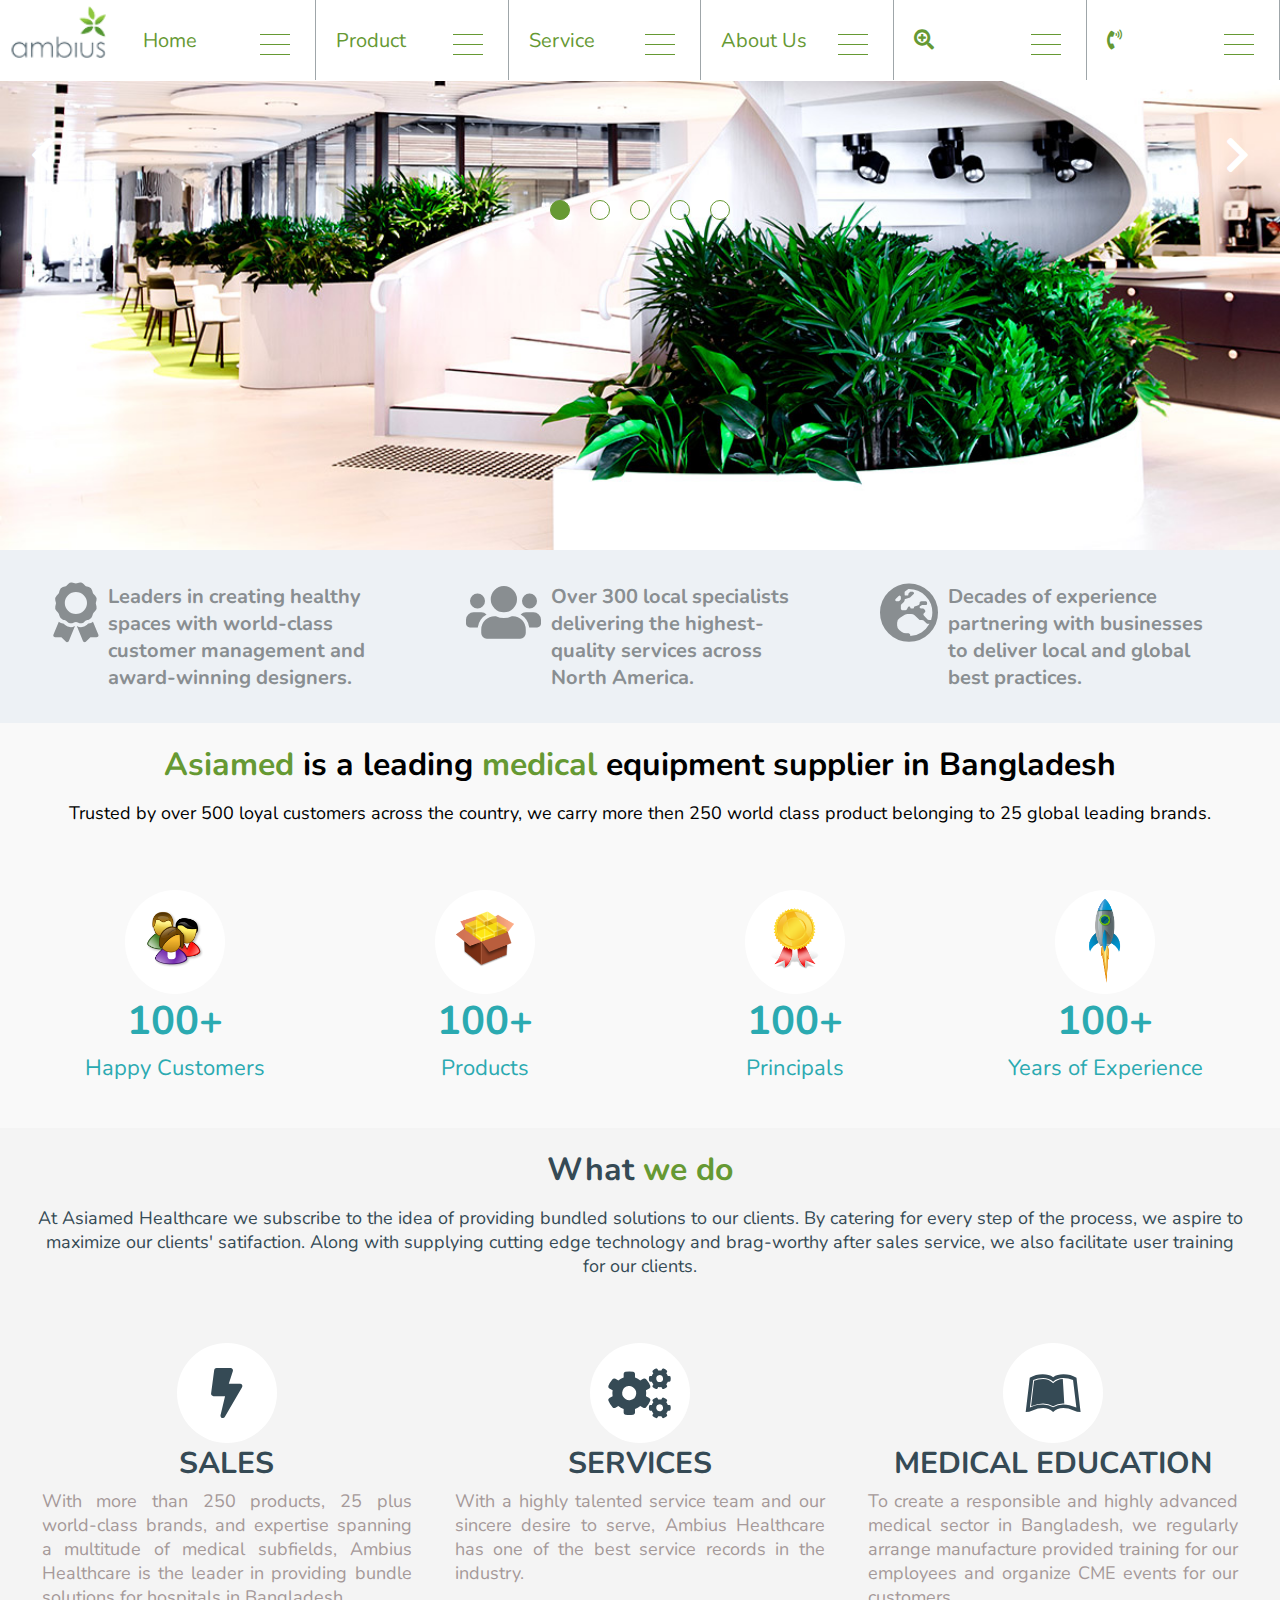
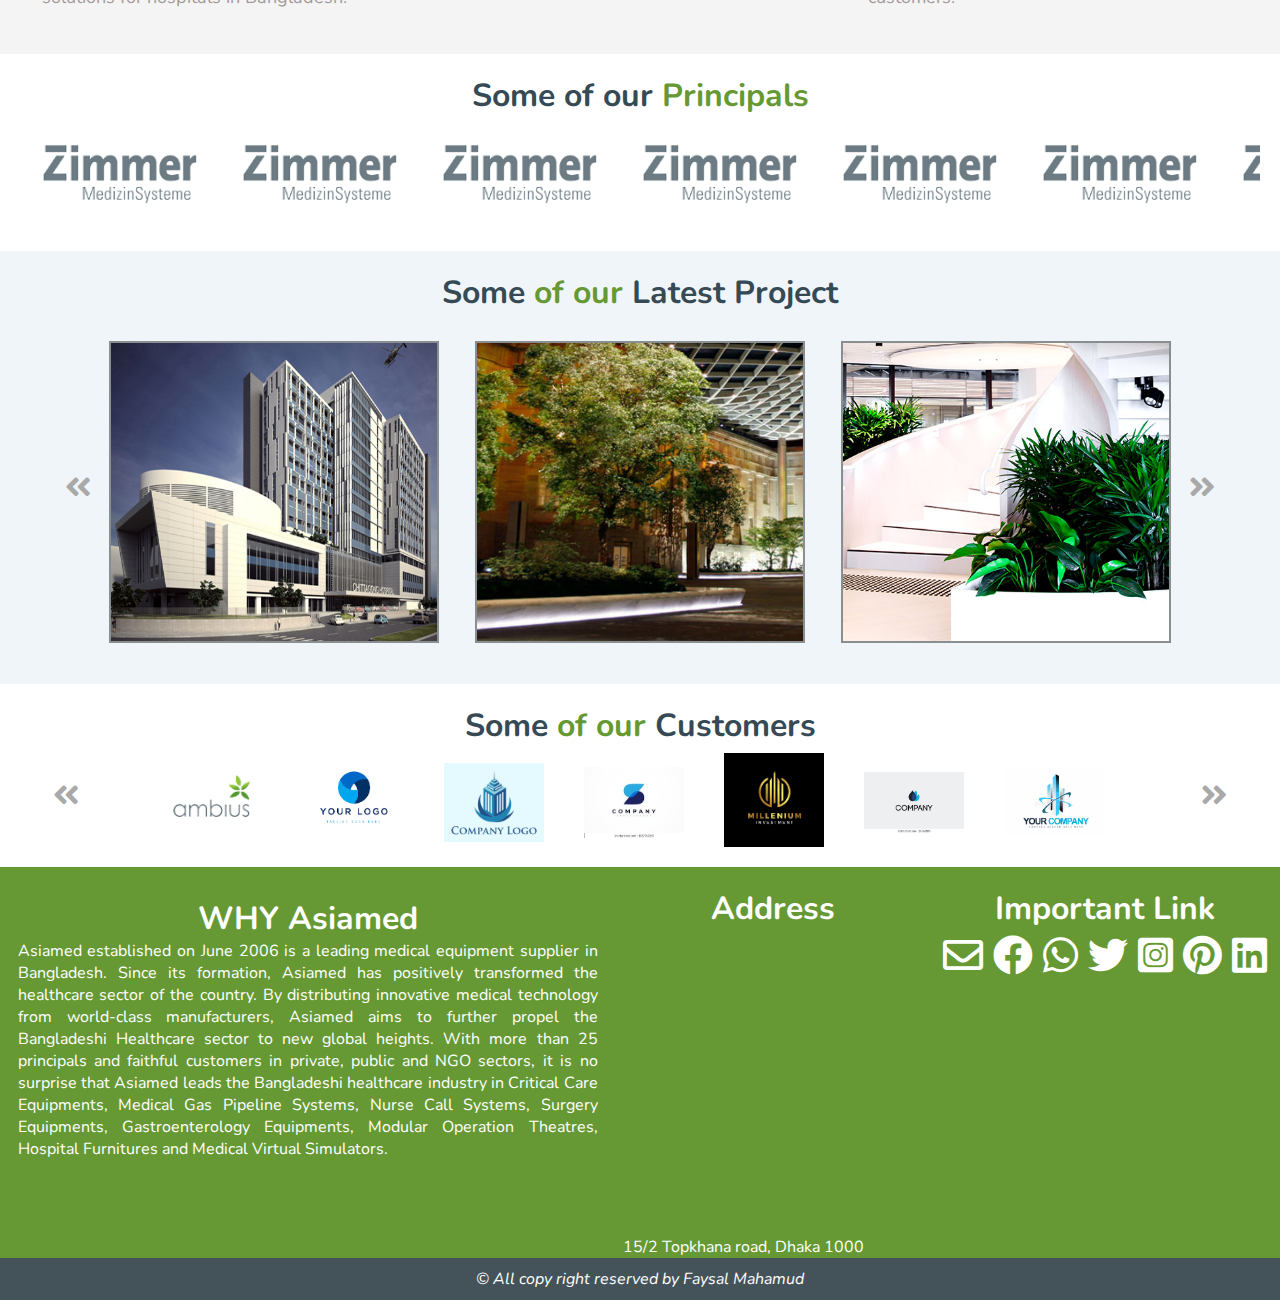
<file: index.html>
<!DOCTYPE html>
<html lang="en">
<head>
    <meta charset="UTF-8">
    <meta http-equiv="X-UA-Compatible" content="IE=edge">
    <meta name="viewport" content="width=device-width, initial-scale=1.0">
    <link rel="stylesheet" href="style/style.css">
    <link rel="preconnect" href="https://fonts.googleapis.com">
    <link rel="preconnect" href="https://fonts.gstatic.com" crossorigin>
    <link href="https://fonts.googleapis.com/css2?family=Nunito:ital,wght@0,200;0,300;0,400;0,500;0,600;0,700;0,800;0,900;1,200;1,300;1,400;1,500;1,600;1,700;1,800;1,900&display=swap" rel="stylesheet">   
    <link rel="stylesheet" href="https://cdnjs.cloudflare.com/ajax/libs/font-awesome/4.7.0/css/font-awesome.min.css">
    <link rel="stylesheet" href="style/fontawesome-free-5.15.4-web/fontawesome-free-5.15.4-web/css/all.css">
    <title>AsiaMed</title>
</head>
<body>
    <div class="head">
        <div class="headContent">
            <img src="image/Logo/ambiusLogo.png" alt="">
            <!-- <i>Asia<span>Med</span></i> -->
            <div class="navbar" id="navbar">
                <div class="menu" id="homeBtn">
                    <button class="menuBtn"> <span>Home</span>
                        <div class="menuBar">
                            <div class="l1"></div>
                            <div class="l2"></div>
                            <div class="l3"></div>
                        </div>
                    </button>
                </div>
                <div class="p menu">
                    <button class="p menuBtn"><span>Product</span>
                        <div class="p menuBar">
                            <div class="p l1"></div>
                            <div class="p l2"></div>
                            <div class="p l3"></div>
                        </div>
                    </button>
                    <div class="px submenu" id="productSubMenu">
                    
                    </div>
                </div>
                <div class="menu">
                    <button class="menuBtn"><span>Service</span>
                        <div class="menuBar">
                            <div class="l1"></div>
                            <div class="l2"></div>
                            <div class="l3"></div>
                        </div>
                    </button>
                </div>
                <div class="menu">
                    <button class="menuBtn"><span>About Us</span>
                        <div class="menuBar">
                            <div class="l1"></div>
                            <div class="l2"></div>
                            <div class="l3"></div>
                        </div>
                    </button>
                </div>
                <div class="menu">
                    <button class="menuBtn"><span><i class="fas fa-search-plus"></i></span>
                        <div class="menuBar">
                            <div class="l1"></div>
                            <div class="l2"></div>
                            <div class="l3"></div>
                        </div>
                    </button>
                    <div class="submenu searchbar">
                        <div class="submenuSearch">
                            <input type="text" id="searchInput">
                            <button class="searchBtn" id="searchBtn"><i class="fas fa-search-plus"></i></button>
                        </div>
                    </div>
                </div>
                <div class="menu">
                    <button class="menuBtn"><span><i class="fas fa-phone-volume"></i></span>
                        <div class="menuBar">
                            <div class="l1"></div>
                            <div class="l2"></div>
                            <div class="l3"></div>
                        </div>
                    </button>
                    <div class="submenu contactbar">
                        <div class="submenuContact">
                            <button class="searchBtn" id="mailBtn"><i class="far fa-envelope"></i> Send a mail</button>
                            <h3 class="phoneNumber"><i class="fas fa-phone-alt"></i>  +9988665566</h3>
                        </div>
                    </div>
                </div>
            </div>
            <div class="navBtn" id="navBtn">
                <i class="fas fa-times cross" id="cross"></i>
                <i id="add" class="fa fa-bars" aria-hidden="true"></i>
            </div>
        </div>
        <div class="carousel" id="carousel">
            <div class="carouselImg">
                <img id="carouselImgfirst" src="image/carusole/main_indoorplantsbannerdesktopv001.jpg" alt="">
                <img src="image/carusole/main_vk-1-desktop-min.jpg" alt="">
                <img src="image/carusole/main_banner-smithsonian-desktop.jpg" alt="">
                <img src="image/carusole/main_officeplantservicebannerdesktopv003.jpg" alt="">
                <img src="image/carusole/main_venturamagellan002desktopv001.jpg" alt="">
            </div>
            <div class="changeImage" id="changeImage">
                <i class="fas fa-chevron-left" id="moveLeft"></i>
                <i class="fas fa-chevron-right" id="moveRight"></i>
            </div>
            <div class="carouselRadio" id="carouselRadio">
                <input type="radio" name="carouselBtn" id="carouselBtn1">
                <input type="radio" name="carouselBtn" id="carouselBtn2">
                <input type="radio" name="carouselBtn" id="carouselBtn3">
                <input type="radio" name="carouselBtn" id="carouselBtn4">
                <input type="radio" name="carouselBtn" id="carouselBtn5">
            </div>
            <div class="notation">
                <div class="notationItem">
                    <i class="fas fa-award"></i>
                    <h4>Leaders in creating healthy spaces with world-class customer management and award-winning designers.</h4>
                </div>
                <div class="notationItem">
                    <i class="fas fa-users"></i>
                    <h4>Over 300 local specialists delivering the highest-quality services across North America.</h4>
                </div>
                <div class="notationItem">
                    <i class="fas fa-globe-europe"></i>
                    <h4>Decades of experience partnering with businesses to deliver local and global best practices.</h4>
                </div>
            </div>
        </div>
    </div>
    <div class="content">
        <div class="emailFull" id="emailFull">
            <h1>YOUR <span>MESSAGE</span></h1>
            <div class="messageDiv">
                <label for="name">YOUR NAME (REQUIRED)</label>
                <input type="text" name="name">
                <label for="emailAddress"> YOUR EMAIL (REQUIRED)</label>
                <input type="text" name='emailAddress'>
                <label for="contact">YOUR CONTACT NUMBER</label>
                <input type="text" name="contact">
                <label for="subject">SUBJECT</label>
                <input type="text" name="subject">
                <label for="message" class="message">YOUR MESSAGE</label>
                <input type="text" name="message" class="messageInput">
                <div class="messageButton">
                    <button class="messageSend">send</button>
                    <button class="messageSend" id="closeMessage" >Close</button>
                </div>
            </div>
        </div>
        <div class="home active" id="home">
            <div class="namedes">
                <h1><span>Asiamed</span> is a leading <span>medical</span> equipment supplier in Bangladesh</h1>
                <p>Trusted by over 500 loyal customers across the country, we carry more then 250 world class product belonging to 25 global leading brands.</p>
                <div class="nameCard">
                    <div class="card">
                        <div class="image"> <img src="image/homeCard/clients.png" alt=""></div>
                        <h1 id="coustomerCount">100+</h1>
                        <p>Happy Customers</p>
                    </div>
                    <div class="card">
                        <div class="image"><img src="image/homeCard/products.png" alt=""></div>
                        <h1 id='productCount'>100+</h1>
                        <p>Products</p>
                    </div>
                    <div class="card">
                        <div class="image"><img src="image/homeCard/brands.png" alt=""></div>
                        <h1 id="principalsCount">100+</h1>
                        <p>Principals</p>
                    </div>
                    <div class="card">
                        <div class="image"><img src="image/homeCard/starts2.png" alt=""></div>
                        <h1 id="experienceCount">100+</h1>
                        <p>Years of Experience</p>
                    </div>
                </div>
            </div>
            <div class="weDo">
                <h1>What <span>we do</span></h1>
                <p>At Asiamed Healthcare we  subscribe to the idea of providing bundled solutions to our clients. By catering for every step of the process, we aspire to maximize our clients' satifaction. Along with supplying cutting edge technology and brag-worthy after sales service, we also facilitate user training for our clients.</p>
                <div class="weDoCard">
                    <div class="card">
                        <div class="image"><i class="fas fa-bolt"></i></div>
                        <h1>SALES</h1>
                        <p>With more than 250 products, 25 plus world-class brands, and expertise spanning a multitude of medical subfields, Ambius Healthcare is the leader in providing bundle solutions for hospitals in Bangladesh.</p>
                    </div>
                    <div class="card">
                        <div class="image"><i class="fas fa-cogs"></i></div>
                        <h1>SERVICES</h1>
                        <p>With a highly talented service team and our sincere desire to serve, Ambius Healthcare has one of the best service records in the industry.</p>
                    </div>
                    <div class="card">
                        <div class="image"><i class='fab fa-leanpub'></i></div>
                        <h1>MEDICAL EDUCATION</h1>
                        <p>To create a responsible and highly advanced medical sector in Bangladesh, we regularly arrange manufacture provided training for our employees and organize CME events for our customers.</p>
                    </div>
                </div>
            </div>
            <div class="principals">
                <h1>Some of our <span>Principals</span></h1>
                <div class="principalslogo">
                    <img class="firstPrincipal" src="image/homeCard/Zimmer.png" alt="">
                    <img src="image/homeCard/Zimmer.png" alt="">
                    <img src="image/homeCard/Zimmer.png" alt="">
                    <img src="image/homeCard/Zimmer.png" alt="">
                    <img src="image/homeCard/Zimmer.png" alt="">
                    <img src="image/homeCard/Zimmer.png" alt="">
                    <img src="image/homeCard/Zimmer.png" alt="">
                    <img src="image/homeCard/Zimmer.png" alt="">
                    <img src="image/homeCard/Zimmer.png" alt="">
                    <img src="image/homeCard/Zimmer.png" alt="">
                    <img src="image/homeCard/Zimmer.png" alt="">
                    <img src="image/homeCard/Zimmer.png" alt="">
                    <img src="image/homeCard/Zimmer.png" alt="">
                    <img src="image/homeCard/Zimmer.png" alt="">
                    <img src="image/homeCard/Zimmer.png" alt="">
                    <img src="image/homeCard/Zimmer.png" alt="">
                    <img src="image/homeCard/Zimmer.png" alt="">
                </div>
            </div>
            <div class="projects">
                <h1>Some <span>of our</span> Latest Project</h1>
                <div class="projectsDiv" id="projectsDiv">
                    <div class="projectMove" id="moveRightp" >
                        <i class="fas fa-angle-double-left"></i>
                    </div>
                    <div class="projectSlider" id="projectSlider">
                        <div class="box" id="first-box">
                            <div class="slide-img">
                                <img src="image/homeCard/STSctg.jpg" alt="">
                                <div class="overlay">
                                    <h1 class="project-Name">New 1</h1>
                                </div>
                            </div>
                        </div>
                        <div class="box">
                            <div class="slide-img">
                                <img src="image/carusole/main_banner-smithsonian-desktop.jpg" alt="">
                                <div class="overlay">
                                    <h1 class="project-Name">New 1</h1>
                                </div>
                            </div>
                        </div>
                        <div class="box">
                            <div class="slide-img">
                                <img src="image/carusole/main_indoorplantsbannerdesktopv001.jpg" alt="">
                                <div class="overlay">
                                    <h1 class="project-Name">New 1</h1>
                                </div>
                            </div>
                        </div>
                        <div class="box">
                            <div class="slide-img">
                                <img src="image/carusole/main_officeplantservicebannerdesktopv003.jpg" alt="">
                                <div class="overlay">
                                    <h1 class="project-Name">New 1</h1>
                                </div>
                            </div>
                        </div>
                        <div class="box">
                            <div class="slide-img">
                                <img src="image/carusole/main_venturamagellan002desktopv001.jpg" alt="">
                                <div class="overlay">
                                    <h1 class="project-Name">New Last</h1>
                                </div>
                            </div>
                        </div>
                    </div>
                    <div class="projectMove" id="moveLeftp">
                        <i class="fas fa-angle-double-right"></i>
                    </div>
                </div>
            </div>
            <div class="customer">
                <h1>Some <span>of our</span> Customers</h1>
                <div class="customerDiv" id="customerDiv">
                    <div class="projectMove" id="customerMoveLeft" >
                        <i class="fas fa-angle-double-left"></i>
                    </div>
                    <div class="customerSlider" id="customerSlider">
                        <div class="customerfull" id="customerFull">
                            <a id = 'firstCustomer' class="customerA" href="#"><img src="image/Logo/ambiusLogo.png" alt=""></a>
                            <a href="#" class="customerA"><img src="image/Logo/1.png" alt=""></a>
                            <a href="#"class="customerA"><img src="image/Logo/2.png" alt=""></a>
                            <a href="#"class="customerA"><img src="image/Logo/3.jpg" alt=""></a>
                            <a href="#"class="customerA"><img src="image/Logo/4.png" alt=""></a>
                            <a href="#"class="customerA"><img src="image/Logo/5.jpg" alt=""></a>
                            <a href="#"class="customerA"><img src="image/Logo/6.png" alt=""></a>
                            <a href="#"class="customerA"><img src="image/Logo/7.jpg" alt=""></a>
                            <a href="#"class="customerA"><img src="image/Logo/8.jpg" alt=""></a>
                            <a href="#"class="customerA"><img src="image/Logo/9.png" alt=""></a>
                            <a href="#"class="customerA"><img src="image/Logo/10.png" alt=""></a>
                            <a href="#"class="customerA"><img src="image/Logo/11.png" alt=""></a>
                            <a href="#"class="customerA"><img src="image/Logo/12.jpg" alt=""></a>
                            <a href="#"class="customerA"><img src="image/Logo/13.png" alt=""></a>
                            <a href="#"class="customerA"><img src="image/Logo/14.jpg" alt=""></a>
                            <a href="#"class="customerA"><img src="image/Logo/15.png" alt=""></a>
                            <a href="#"class="customerA"><img src="image/Logo/16.jpg" alt=""></a>
                            <a href="#"class="customerA"><img src="image/Logo/17.png" alt=""></a>
                            <a href="#"class="customerA"><img src="image/Logo/18.jpg" alt=""></a>
                            <a href="#"class="customerA"><img src="image/Logo/19.png" alt=""></a>
                            <a href="#"class="customerA"><img src="image/Logo/20.png" alt=""></a>
                            <a href="#"class="customerA"><img src="image/Logo/21.jpg" alt=""></a>
                            <a href="#"class="customerA"><img src="image/Logo/22.jpg" alt=""></a>
                            <a href="#"class="customerA"><img src="image/Logo/23.jpg" alt=""></a>
                            <a href="#"class="customerA"><img src="image/Logo/24.png" alt=""></a>
                        </div>
                        
                    </div>
                    <div class="projectMove" id="customerMoveRight">
                        <i class="fas fa-angle-double-right"></i>
                    </div>
                </div>
            </div>
        </div>
        <div class="product" id="product">
            <div class="productContent">
                <div class="productSideBar productSideBarHide" id="productSideBar" >
                    <div class="productMenu productMenuOpen" id="productMenu">
                        <i class="fa fa-bars productSidebarOpen" id="productSidebarOpen" aria-hidden="true"></i>
                        <i class="fas fa-times productSidebarClose"id="productSidebarClose"></i>
                    </div>
                    <ul id="catagoriList">
                        
                    </ul>
                </div>
                <div class="productShow">
                    <div class="searchProduct deActive" id="searchDiv">

                    </div>
                    <div class="categoryWiseProduct" id="categoryWiseProduct">
                        
                    </div>
                    <div class="bestOfUs" id="bestOfUs">
                        <h1>Best <span>Of</span> Us</h1>
                    </div>
                </div>
            </div>
        </div>
        <div class="service" id="service">
            <h1 class="serviceMainHeading">OUR PRODUCTS</h1>
            <p>Asiamed Healthcare is one of the market leader to supply medical equipment in Bangladeshi Government and Private Hospitals. We are trusted by our loyal (More than 500) customers across the country. We bring more than 250 world class (State of the Art) products belonging to 25 global leading brands (Principal).</p>
            <h3 class="serviceHeading">Glimpse of our Products:</h3>
            <ol>
                <li>C-Arm System (High-End Flat Pannel Detector)</li>
                <li>CSSD</li>
                <li>ESWL</li>
                <li>Endoscopy System</li>
                <li>Hospital Furniture</li>
                <li>Hospital Furniture</li>
                <li>Laparoscopy System</li>
                <li>Medical Gas Pipeline</li>
                <li>Modular OT</li>
                <li>Nurse Call System</li>
                <li>Onsite Oxygen Generator</li>
                <li>Pneumatic Tube System</li>
                <li>Virtual Medical Simulator</li>
                <li>Pulmonology Solution</li>
            </ol>
            <h1 class="serviceMainHeading">OUR SERVICES</h1>
            <p>Here we want to express our heartfelt gratitude to our clients for the trust they have been placing on us in our present position. Since 2006 over one hundred major European, American and international companies have been our principals. We have proven our Business Relation expertise and experiences in a number of esteemed health care organizations and provided technical consulting on a different number of issues and topics. We believe that the length of our long journeys have proved our effect positive to our clients (in different aspects to the local business zone).</p>
            <ul>
                <li>Media Relations</li>
                <li>Internet Relations</li>
                <li>Crisis Management</li>
                <li>Corporate Social Responsibility</li>
                <li>Public Affairs</li>
                <li>Business Relation Strategy Consulting</li>
                <li>Brand Building</li>
                <li>Business Relation Tools & Support.</li>
            </ul>
            <h1 class="serviceMainHeading">EDUCATION</h1>
            <p>Asiamed has been contributing to the professional and ethical development of the health sector field. It has been participating in different international symposiums/workshops/conferences/fairs/CME’s (Continuing Medical Education) and transferring different views in respect to the needs of our country. Since its establishment in 2006, its activities are governed by the ethical principles of valued clients of our country as well as the conviction to provide extreme supports at any given moment.<br><br>We received appreciation letters from different esteemed Government & Non-government health care organizations for supplying the heath care equipment in due time and handover the same to user-end with their maximum satisfaction. Anifco also earned the Excellence Award honor for outstanding achievement and yearly commitments to them.</p>
            <h3 class="serviceHeading">List of recent nominated and awarded projects in different aspects:</h3>
            <ul>
                <li>Principal Award</li>
                <li>UNICEF Agreement</li>
                <li>ADB Tender Award</li>
                <li>World Bank Tender Award</li>
                <li>Outstanding Performance Award from renowned Private Health Support Organization</li>
            </ul>
        </div>
        <div class="aboutUs" id="aboutus">
            <h1 class="teamMainHeading">OUR TEAM</h1>
            <div class="aboutUsBackground">
                <h2 class="teamSubHeading">THE EXECUTIVE <span>TEAM</span></h2>
                <p class="aboutTeam">Asiamed consists of a highly talented executive team with individuals boasting 25+ years of industry experience.</p>
                <div class="teamCardDiv">
                    <div class="teamCard">
                        <div class="teamImage">
                            <img src="image/homeCard/STSctg.jpg" alt="">
                            <div class="teamImageOverlay">
                                <h3>01804770234</h3>
                                <h3>faysalmahamud@gmail.com</h3>
                            </div>
                        </div>
                        <h1>MD: SYKET</h1>
                        <h4>CHIEF EXECUTIVE OFFICER</h4>
                    </div>
                    <div class="teamCard">
                        <div class="teamImage">
                            <img src="image/homeCard/STSctg.jpg" alt="">
                            <div class="teamImageOverlay">
                                <h3>01804770234</h3>
                                <h3>faysalmahamud@gmail.com</h3>
                            </div>
                        </div>
                        <h1>MD:Made me</h1>
                        <h4>DIRECTOR-ACCOUNTS</h4>
                    </div>
                    <div class="teamCard">
                        <div class="teamImage">
                            <img src="image/homeCard/STSctg.jpg" alt="">
                            <div class="teamImageOverlay">
                                <h3>01804770234</h3>
                                <h3>faysalmahamud@gmail.com</h3>
                            </div>
                        </div>
                        <h1>MD:SAFAYAT</h1>
                        <h4>DIRECTOR-SALES</h4>
                    </div>
                    <div class="teamCard">
                        <div class="teamImage">
                            <img src="image/homeCard/STSctg.jpg" alt="">
                            <div class="teamImageOverlay">
                                <h3>01804770234</h3>
                                <h3>faysalmahamud@gmail.com</h3>
                            </div>
                        </div>
                        <h1>MD:Coyel</h1>
                        <h4>GENERAL MANAGER</h4>
                    </div>
                </div>
            </div>
            <div class="aboutUsAddress">
                <div class="address">
                    <h1>OFFICE ADDRESS</h1>
                    <p>House # 5, Road # 12,Arambug, Dhaka-1000, Bangladesh. Phone: +8802 550818-9 | Email:info@ambius.com</p>
                </div>
                <div class="location">
                    <iframe src="https://www.google.com/maps/embed?pb=!1m18!1m12!1m3!1d3652.472765614904!2d90.40518361425404!3d23.730514895454164!2m3!1f0!2f0!3f0!3m2!1i1024!2i768!4f13.1!3m3!1m2!1s0x3755b8f12ee18353%3A0x7df859160c50520d!2sAsiamed!5e0!3m2!1sen!2sbd!4v1640948859247!5m2!1sen!2sbd" width="600" height="450" style="border:0;" allowfullscreen="" loading="lazy"></iframe>
                </div>
            </div>
        </div>
    </div>
    <footer class="footer">
        <div class="about">
            <h1>WHY Asiamed</h1>
            <p>Asiamed established on June 2006 is a leading medical equipment supplier in Bangladesh. Since its formation, Asiamed has positively transformed the healthcare sector of the country. By distributing innovative medical technology from world-class manufacturers, Asiamed aims to further propel the Bangladeshi Healthcare sector to new global heights. With more than 25 principals and faithful customers in private, public and NGO sectors, it is no surprise that Asiamed leads the Bangladeshi healthcare industry in Critical Care Equipments, Medical Gas Pipeline Systems, Nurse Call Systems, Surgery Equipments, Gastroenterology Equipments, Modular Operation Theatres, Hospital Furnitures and Medical Virtual Simulators.</p>
        </div>
        <div class="address">
            <h1>Address</h1>
            <div class="location">
                <iframe src="https://www.google.com/maps/embed?pb=!1m18!1m12!1m3!1d3652.472765614904!2d90.40518361425404!3d23.730514895454164!2m3!1f0!2f0!3f0!3m2!1i1024!2i768!4f13.1!3m3!1m2!1s0x3755b8f12ee18353%3A0x7df859160c50520d!2sAsiamed!5e0!3m2!1sen!2sbd!4v1640948859247!5m2!1sen!2sbd" width="600" height="450" style="border:0;" allowfullscreen="" loading="lazy"></iframe>
            </div>
            <p>15/2 Topkhana road, Dhaka 1000</p>
        </div>
        <div class="socialLink">
            <h1>Important Link</h1>
            <div class="linkicon">
                <a href=""><i class="far fa-envelope"></i></a>
                <a href=""><i class="fab fa-facebook"></i></a>
                <a href=""><i class="fab fa-whatsapp"></i></a>
                <a href=""><i class="fab fa-twitter"></i></a>
                <a href=""><i class="fab fa-instagram-square"></i></a>
                <a href=""><i class="fab fa-pinterest"></i></a>
                <a href=""><i class="fab fa-linkedin"></i></a>
            </div>
        </div>
        <i class='copyRight'>	&copy; All copy right reserved by Faysal Mahamud</i>
    </footer>
    <script src="js/main.js"></script>
</body>
</html>
</file>
<file: style/style.css>
*{
    margin: 0;
    padding: 0;
    box-sizing: border-box;
    font-family: 'Nunito', sans-serif;
}
/* Head bar start */
.home{
    display: none;
}
.headContent{
    width: 100%;
    height: 80px;
    display: flex;  
    flex-wrap: nowrap;
    justify-content: space-between;
    background: rgba(255, 255, 255,1);
    position:fixed;
    align-items: center;
    z-index:2;
}
.headContent img{
    height: 70px;
}
.navBtn{
    background: rgba(68,83,90,1);
    height: 80px;
    width:80px ;
    display: none;
    justify-content: center;
    align-items: center;
}
.navBtn i{
    color: rgba(159,166,169,1);
    font-size: 45px;
}
/* navigation bar start  */
.navbar{
    width: 100%;
    /* height: 100%; */
    display: flex;
    justify-content: center;
    align-items: center;
}
.menu{
    background: white;
    display: flex;
    width: 20%;
    padding: 0px 20px;
    /* align-items: center; */
    border-right: 1px solid rgba(159,166,169,1);
}
.menuBtn{
    display: flex;
    justify-content:space-between;
    align-items:center;
    height:80px;
    width:100%;
    border: none;
    background: white;
    cursor: pointer;
    padding:0px 0px;
    font-size: 20px;
    color: rgba(102, 153, 51,1);
}
.menuBar{
    width: 30px;
    height: 30px;
    margin-right: 5px;
}
.l1,.l2,.l3{
    height: 10px;
    width: 30px;
    border-bottom: 1px solid rgba(102, 153, 51,1);
    transition: 1s;
}
.submenu{
    display: none;
    position: absolute;
    top: 80px;
    width:225px;
    background: white;
}
.submenu button{
    width: 100%;
    text-align: left;
    font-size: 20px;
    color: rgba(102, 153, 51,1);
    background: white;
    border: none;
    padding: 10px;
}
.submenu button:hover{
    color: rgba(52, 103, 01,1);
    background: rgba(229,236,249,1);
}
.menu:hover .submenu{
    display:block;
}
.menu:hover>.menuBtn>.menuBar>.l2{
    border: none;
}
.menu:hover>.menuBtn>.menuBar>.l1{
    position: relative;
    left:-15px;
    top: 7px;
    transform: rotate(50deg);
}
.menu:hover>.menuBtn>.menuBar>.l3{
    position: relative;
    left:-3px;
    top:-13px;
    transform: rotate(-50deg);
}
.submenuSearch{
    display: flex;
    width: 250px;
    background: white;
}
.submenuSearch input{
    margin: 10px 0px 10px 5px;
    font-size: 16px;
    border-radius: 10px 0px 0px 10px;
    padding-left: 5px;
    border: 1px solid rgba(205, 205, 205,1);
}
.submenuSearch input:focus{
    outline: none;
}
.submenuSearch button{
    background: rgba(102, 153, 51,1);
    color: white;
    margin: 10px 5px 10px 0px;
    border-radius: 0px 10px 10px 0px;
}
/* navigation bar end*/ 
@media only screen and (max-width: 1100px) {
    .cross{
        display: none !important;
    }
    .navbar{
        display: flex;
        flex-direction: column;
        align-items:end;
        justify-content: start;
        position: absolute;
        top:80px;
        width:300px;
        z-index:3;
        transition: 1s;
        right:-300px;
    }
    .clickShow{
        right:0px !important;
    }
    .navBtnMove{
        width: 300px !important;
    }
    .menu{
        height: 60px;
        width: 300px;
        background:rgba(68,83,90,1);
        border-bottom: 1px solid rgba(159,166,169,1);
    }
    .menuBtn{
        display: flex;
        align-items: center;
        justify-content: space-between;
        height: 100%;
        width: 100%;
        border: none;
        background: white;
        cursor: pointer;
        padding:10px;
        font-size: 20px;
        color:white;
        background: rgba(68,83,90,1);
        
    }
    .submenu{
        display: none;
        position:absolute;
        top: 55px;
        right:300px;
        width:225px;
        background:rgba(68,83,90,1);;
    }
    .menuBar{
        width: 30px;
        margin-right: 5px;
    }
    .l1,.l2,.l3{
        height: 10px;
        width: 30px;
        border-bottom: 1px solid rgba(255, 255, 255,1);
        transition: 1s;
    }
    .submenu button{
        width: 100%;
        text-align: left;
        font-size: 20px;
        color:white;
        background:rgba(68,83,90,1);
        border: none;
        padding: 10px;
    }
    .submenu button:hover{
        color: rgba(52, 103, 01,1);
        background: rgba(229,236,249,1);
    }
    .menu:hover .submenu{
        display:block;
    }
    .menu:hover>.menuBtn>.menuBar>.l2{
        border: none;
    }
    .menu:hover>.menuBtn >.menuBar>.l1{
        position: relative;
        left:-232px;
        top: -1px;
        transform: rotate(-40deg);
    }
    .menu:hover>.menuBtn>.menuBar>.l3{
        position: relative;
        left:-230px;
        top:3px;
        transform: rotate(-150deg);
    }
    .menu:hover >.menuBtn>span{
        position: relative;
        left: 150px;
    }
    
    .navBtn{
        display: flex;
        position: absolute;
        right: 0;
    }
    .submenuSearch{
        background: rgba(68,83,90,1);
    }
    .searchbar{
        position:absolute;
        right:325px;
        top: 238px;
    }
    
    .contactbar{
        position:absolute;
        right:300px;
        top: 300px;
    }
    .menu>.menuBtn >.fa-phone-volume{
        transform: rotate(40deg);
        transition: 1s;
    }
    .menu:hover>.menuBtn >.fa-phone-volume{
        transform: rotate(-40deg);
    }
    .phoneNumber{
        color: white;
        padding: 10px;
        font-size: 20px;
    }
    .phoneNumber:hover{
        background: white;
        color: rgba(102, 153, 51,1);
    }
    .phoneNumber:hover>i{
        transform: rotate(-00deg);
    }
    .phoneNumber >i{
        transform: rotate(100deg);
        padding-right: 5px;
        transition: 1s;
    }
}
@media only screen and (max-width: 550px) {
    .navbar{
        width: 200px;
    }
    .menu{
        width: 100%;
    }
    .menu:hover>.menuBtn >.menuBar>.l1{
        position: relative;
        left:-130px;
        top: -1px;
        transform: rotate(-40deg);
    }
    .menu:hover>.menuBtn>.menuBar>.l3{
        position: relative;
        left:-130px;
        top:3px;
        transform: rotate(-150deg);
    }
    .menu:hover >.menuBtn>span{
        position: relative;
        left: 80px;
    }
    .px{
        right: 100% !important;
    }
    .submenu{
        right:125%;
        width:200px;
    }
    .contactbar{
        right:100%;
    }
    .navBtn{
        width: 60px;
    }
    .navBtnMove{
        width: 200px !important;
    }
    .productMenu{
        width:60px !important;
        height: 70px !important;
    }
}
@media only screen and (max-width: 450px) {
    .navbar{
        width: 300px;
    }
    .menu{
        width: 100%;
    }
    .menu:hover>.menuBtn >.menuBar>.l1{
        position: relative;
        left:-223px;
        top: 5px;
        transform: rotate(50deg);
    }
    .menu:hover>.menuBtn>.menuBar>.l3{
        position: relative;
        left:-210px;
        top:-15px;
        transform: rotate(-50deg);
    }
    .menu:hover >.menuBtn>span{
        position: relative;
        left: 180px;
    }
    .submenu{
        position:absolute;
        top:360px;
        left:-0px;
        width:300px;
    }
    .navBtnMove{
        width: 300px !important;
    }
    .emailFull{
        min-width:300px;
        width: 95% !important; 
        color: rgba(53, 74, 85,1);
        padding-top: 50px;
        padding-bottom: 50px;
        position:absolute;
        top: 85px;
        left: -60px;
        background: white;
        z-index: 3;
        display: none;
     
     }
     .px{
         right: 100% !important;
     }
}
/* Head bar end */
/*carousel start*/
.carousel{
    overflow: hidden;
}
.carouselRadio{
    position:absolute;
    top:500px;
    z-index:1;
    display: flex !important;
    width: 100%;
    justify-content: center;
}
.carouselRadio input{
    -webkit-appearance:none;
    width: 20px;
    height: 20px;
    border-radius: 10px;
    border: 1px solid rgba(102, 153, 51,1);
}
.carouselRadio input:not(:last-child){
    margin-right: 20px;
}
.carouselRadio input:checked{
    background:rgba(102, 153, 51,1);
}
.carouselImg{
    display: flex;
    width: 500%;
    transition: 1s;
}
.carouselImg img{
    width: 20%;
    transition: 1s;
    margin-top: 81px;
    z-index: -2;
}
.changeImage{
    width: 100%;
    position:absolute;
    top:250px;
    display: flex;
    justify-content: space-between;
    padding: 30px;
    z-index:1;
}
.changeIndex{
    z-index: -1 !important;
}
@media only screen and (max-width: 1200px) {
    .changeImage{
        top: 250px;
    }
    .carouselRadio{
        top: 460px;
        /* background: rgba(52, 103, 01,1); */
    }
  }
@media only screen and (max-width: 1100px) {
    .changeImage{
        top: 250px;
    }
    .carouselRadio{
        top: 430px;
        /* background: rgba(52, 103, 01,1); */
    }
  }
  @media only screen and (max-width: 1000px) {
    .changeImage{
        top: 250px;
    }
    .carouselRadio{
        top: 385px;
        /* background: rgba(52, 103, 01,1); */
    }
  }
  @media only screen and (max-width: 900px) {
    .changeImage{
        top: 200px;
    }
    .carouselRadio{
        top: 350px;
    }
  }
  @media only screen and (max-width: 800px) {
    .changeImage{
        top: 200px;
    }
    .carouselRadio{
        top: 315px;
    }
  }
  @media only screen and (max-width: 700px) {
    .changeImage{
        top: 170px;
    }
    .carouselRadio{
        top: 280px;
    }
  }
  @media only screen and (max-width: 600px) {
    .changeImage{
        top: 170px;
    }
    .carouselRadio{
        top: 245px;
    }
  }
  @media only screen and (max-width: 500px) {
    .changeImage{
        top: 120px;
    }
    .carouselRadio{
        top: 210px;
    }
  }
  @media only screen and (min-width: 250px) {
    .changeImage{
        top: 105px;
    }
    .carouselRadio{
        top: 200px;
    }
  }
.changeImage i{
    font-size: 40px;
    color: rgb(255, 255, 255);
}
.notation{
    width: 100%;
    background:rgba(237, 241, 245,1);
    color:rgba(137, 142, 145, 1) ;
    display: flex;
    justify-content: space-around;
    padding: 20px;
}
.notationItem{
    width: 30%;
    padding:1%;
    display: flex;
    font-size: 20px;
    text-align:left;
}
.notationItem i{
    font-size: 60px;
    margin-right: 10px;
}
@media only screen and (max-width: 900px) {
    .notation{
        display: none;
    }
}
/*carousel end*/
/* footer start  */
.footer{
    width: 100%;
    background: rgba(102, 153,51, 1);
    display: flex;
    justify-content: space-around;
    flex-wrap: wrap;
    color: white;
}
.about{
    margin-top: 20px;
    min-width:400px;
    max-width:600px;
    padding: 10px;
    text-align: justify;
}
.about h1{
    text-align: center;
}
.address{
    min-width:300px;
    max-width:500px;
    margin-top: 20px;
}
.address h1{
    text-align: center;
}
.location iframe{
    width: 98%;
    height: 300px;
    padding:1%;
}
.socialLink{
    min-width:200px;
    max-width: 400px;
    margin-top: 20px;
}
.socialLink h1{
    text-align: center;
}
.linkicon{
    width: 100%;
    display: flex;
    flex-wrap: wrap;
}
.linkicon i{
    font-size: 40px;
    padding:5px;
    color: white;
}
.linkicon i:hover{
    font-size: 50px;
    padding:5px;
    color:rgba(209,216,219,1);
    transition: 0.5s;
    animation: hoverMove 0.5s 2;
}

@keyframes hoverMove {
    0%{
        transform: rotate(0deg);
    }
    50%{
        transform: rotate(25deg);
    }
    100%{
        transform: rotate(-25deg);
    }
}
.copyRight{
    width: 100%;
    background: rgba(68,83,90,1);
    padding:10px;
    text-align: center;
}
/* footer end  */

/* home :start  */
.namedes{
    background: rgba(249, 249, 249, 1);
    text-align: center;
    padding: 20px;
}
.namedes span{
    color: rgba(102, 153, 51,1);
}
.namedes p{
    font-size: 18px;
    padding:15px;
}
.nameCard{
    display: flex;
    justify-content:space-around;
    flex-wrap: wrap;
}
.nameCard .card{
    width: 250px;
    overflow: hidden;
    margin-top: 50px;
}
.nameCard .card:hover .image img{
    transform: rotate(360deg);
}
.nameCard .card .image{
    width: 100px;
    margin: auto;
    background:rgba(255, 255, 255,1);
    border-radius: 50%;
}
.nameCard .card .image img{
    width: 98%;
    transition: 0.5s;
}
.nameCard .card h1{
    font-size: 40px;
    color: rgba(43, 170, 177,1);
}
.nameCard .card p{
    color:rgba(43, 170, 177,1);
    font-size: 22px;
    position: relative;
    top: -10px;
    text-align:center;
}


.weDo{
    background: rgba(244, 244, 244,1);
    color: rgba(53,74, 85,1);
    text-align: center;
    padding: 20px; 
}
.weDo span{
    color: rgba(102, 153, 51,1);
}
.weDo p{
    font-size: 18px;
    padding:15px;
}
.weDoCard{
    display: flex;
    justify-content:space-around;
    flex-wrap: wrap;
}
.weDoCard .card{
    width: 400px;
    overflow: hidden;
    margin-top: 50px;
}
.weDoCard .card:hover .image i{
    transform: rotate(720deg);
    font-size: 70px;
}
.weDoCard .card .image{
    width: 100px;
    height: 100px;
    display: flex;
    justify-content: center;
    align-items: center;
    margin: auto;
    background:rgba(255, 255, 255,1);
    border-radius: 50%;
}
.weDoCard .card .image i{
    font-size:50px;
    transition: 0.5s;
    color: rgba(53, 74, 85,1);
}
.weDoCard .card h1{
    font-size: 30px;
    color: rgba(53, 74, 85,1);
}
.weDoCard .card p{
    color:rgba(165, 153, 153,1);
    font-size: 18px;
    position: relative;
    top: -10px;
    text-align: justify;
}
.yellow{
    background: rgba(250, 221, 84,1);
    color: rgba(250, 221, 84,1);
}


.principals{
    width: 100%;
    text-align: center;
    color: rgba(53, 74, 85,1);
    padding: 20px;
}
.principals span{
    color: rgba(102, 153,51, 1);
}
.principalslogo{
    display: flex;
    overflow: hidden;
}
.principalslogo img{
    width: 200px;
    padding:20px 10px;
}
.firstPrincipal{
    animation: movePrincipalsLogo 20s infinite;
}
.principalslogo:hover .firstPrincipal{
    animation-play-state: paused;
}

@keyframes movePrincipalsLogo {
    0%{
        margin-left: -0px;
    }
    10%{
        margin-left:-200px;
    }
    20%{
        margin-left:-400px;
    }
    30%{
        margin-left:-600px;
    }
    40%{
        margin-left:-800px;
    }
    50%{
        margin-left:-1000px;
    }
    50%{
        margin-left: -1200px;
    }
    60%{
        margin-left: -1400px;
    }
    70%{
        margin-left:-1600px;
    }
    80%{
        margin-left:-1800px;
    }
    90%{
        margin-left: -2000px;
    }
    100%{
        margin-left:-2100px;
    }
}

.projects{
    width: 100%;
    text-align: center;
    padding: 20px 30px 20px 30px;
    overflow: hidden;
    background: rgba(240,245,250,1);
}
.projects h1{
    color: rgba(53, 74, 85,1);
}
.projects h1 span{
    color: rgba(102, 153,51, 1);
}
.projectsDiv{
    display: flex;
    justify-content: center;
    align-items: center;
    height: 350px;
}
.box{
    width:30%;
    min-width: 250px;
    margin: 10px;
    border: 2px solid rgba(137, 142, 145, 1);
    overflow: hidden;
}
.box:hover {
    border: 4px solid rgba(248,147,29,1);
}
.slide-img{
    height:298px;
    width: 100%;
}
.slide-img img{
    width: 100%;
    height:100%;
    object-fit:cover;
}
.overlay{
    position: relative;
    top: -102%;
    width: 100%;
    height:300px;
    background: rgba(92, 95, 236,0.2);
    display: flex;
    justify-content: center;
    align-items: center;
}
.project-Name{
    width: 160px;
    height: 40px;
    display: flex;
    justify-content: center;
    align-items: center;
    background: #FFFFFF;
    color: #252525;
    font-weight: 700;
    letter-spacing: 1px;
    font-family: calibri;
    border-radius: 20px;
    box-shadow: 2px 2px 30px rgba(0, 0, 0,0.2);
}
.project-Name:hover{
    color: #FFFFFF;
    background: #f15fa3;
    transition:0.3s;
}
.overlay{
    visibility: hidden;
}
.box:hover .overlay{
    visibility: visible;
    animation: fade 0.5s;
}

@keyframes fade{
    0%{
        opacity:0;
    }
    100%{
        opacity: 1;
    }
}
.projectSlider{
    overflow: hidden;
    display: flex;
    width: 90%;
    height:90%;
    flex-wrap: wrap;
    justify-content: space-around; 
}
.projectMove{
    font-size: 30px;
    font-weight: 700;
    color: darkgray;
}
#first-box{
    transition:all ease-in 0.5s;
}

/* customer slider start  */
.customer{
    width: 100%;
    text-align: center;
    padding: 20px;
    color: rgba(53, 74, 85,1);
}
.customer h1 span{
    color: rgba(102, 153, 51,1);
}
.customerDiv{
    display: flex;
    justify-content: space-around;
    align-items: center;
    overflow: hidden;
    height: 100px;
    width: 100%;

}
.customerSlider{
    overflow: hidden;
    display: flex;
    width: 80%;
    height:100%;
    flex-wrap: wrap;
}
.customerfull{
    display: flex;
}
.customerSlider .customerfull a{
    display: flex;
    align-items: center;
    justify-content: center;
    height: 100%;
    width: 100px;
    margin: 0px 5px;
}
.customerSlider a img{
    width: 100%;
}
#firstCustomer{
transition: 0.5s;
}
/* customer slider end  */
/* home end  */
/* product start  */
.product{
    display: none;
}

.productContent{
    width: 100%;
    display: flex;
}
.productSideBar{
    min-width: 200px;
    width: 20%;
    padding:20px 0px;
    background: rgba(237, 241, 245,1) ;
}
.productSideBar ul{
    width: 100%;
    list-style: none;
    font-size: 20px;
    font-weight: 600;
    position: sticky;
    top:80px;
    transition: 0.2s;
}
.productSideBar ul li{
    padding: 10px 20px;
    width: 100%;
    border-bottom: 2px solid rgba(254, 254, 254,1);
    color: rgba(42, 62, 72,1);
    margin-bottom: 10px;
    transition: 0.2s;
}
.productSideBar ul li:hover{
    box-shadow:-4px -4px 5px rgba(204, 204, 204,1);
    margin-left: 5px;
}
.productMenu{
    width: 80px;
    height: 80px;
    font-size: 50px;
    justify-content: center;
    align-items: center;
    background:rgba(137, 142,145,1) ;
    overflow: hidden;
    display: none;
    position: relative;
    top: -20px;
    transition: 0.2s;
}
.productMenuShow{
    display: flex !important;
    width: 100% !important;
}
.productSidebarClose{
    display: none !important;
}
.productSidebarOpen{
    width: 100%;
    height: 100%;
    display: flex !important;
    justify-content: center;
    align-items: center;
}
.productShow{
    width: 80%;
}
@media only screen and (max-width: 600px) {
    .productSideBarHide{
        position:absolute;
        left: -200px;
    }
    .productSideBar{
        position: absolute;
    }
    .productMenuOpen{
        display:flex;
        left: 100%;
    }
    .productShow{
        text-align: center;
    }
}
@media only screen and (min-width: 50px) {
    .productShow{
        width: 100%;
        padding: 0px 10px;
    }
}
/* catagori card  */
.categoryWiseProduct{
    width: 100%;
    background: rgba(245,250,255,1);
    text-align: center;
}
.categoryCardDiv{
    width: 100%;
    padding: 10px 0px;
    display: none;
}
.categoryCardDiv h1{
    width: 100%;
    padding: 0px 0px 10px 0px;
    color: rgba(68, 83, 90,1);
}
.categoryCard{
    width: 100%;
    display: flex;
    justify-content: space-around;
    flex-wrap: wrap;
}
.productCard{
    width: 250px;
    overflow: hidden;
    background: rgba(245, 235,255,1);
    margin-bottom: 20px;
}
.productCard:hover{
    box-shadow:2px 2px 6px rgba(235, 225,245,1);
}
.productCardExpand{
    width: 90% !important;
    padding: 5% !important;
}
.productCard img{
    width: 100%;
}
.productCard h1{
    width: 100%;
    font-size: 22px;
    background: rgba(255, 255, 255,1);
    color: rgba(102, 153,51, 1) !important;
    margin-top: -5px;
}
.productInfo{
    width: 100%;
    text-align: left;
    font-size: 18px;
    color:rgba(68,83,90,1);
    background:rgba(219, 226,229,1) ;
}
.productInfo>p>span{
    font-weight: 900px;
    font-size: 22px;
    line-height: 25px;
}
.productDes{
    text-align: justify;
    margin: 5px;
    display: none;
}
.productDes span{
    text-align: center;
}
.productCardBtn{
    width: 100%;
    background: white;
    display: flex;
    justify-content: space-between;
}
.productCardBtn button{
    border: none;
    background: rgba(51,51,51,1);
    color:rgba(204,204,204,1);
    padding: 5px;
    border-radius: 2px;
    font-size: 14px;
    font-weight: 700;
}
.productCardBtn button:hover{
    border: none;
    background: rgba(30,30,30,1);
    color:rgba(255,255,255,1);
    padding: 5px;
    border-radius: 2px;
    font-size: 14px;
    font-weight: 700;
}
/* product search  */
.searchProduct{
    width: 100%;
    display: flex;
    justify-content: space-around;
    flex-wrap: wrap;
    padding: 10px 0px;
    text-align: center;
}
.searchProduct h1{
    width: 100%;
    color:rgba(68, 83,90,1) ;
}
.searchProduct h4{
    width: 100%;
    padding: 10px;
    color: tomato;
}
/* best of us  */
.bestOfUs{
    width: 100%;
    display: flex;
    justify-content: space-around;
    flex-wrap: wrap;
}

.bestOfUs h1{
    width: 100%;
    text-align: center;
    padding: 15px;
    color: rgba(53, 74, 85,1);
}
.bestOfUs h1 span{
    color: rgba(102, 153, 51,1);
}

/* service  */
.service{
    display: none;
    width: 100%;
    background: rgba(245, 245, 245,1);
    color: rgba(119, 119,119,1);
    padding:0px 10%;
}
.service ul, .service ol{
    padding:5px 30px;
}

.service h1, .service h3, .service p{
    padding-top: 15px;
}
@media only screen and (max-width: 600px) {
    .service{
        padding: 0px 30px;
    }
}
/* About us  */
.aboutUs{
    display: none;
    background: rgba(244, 244, 244,1);
}
.teamMainHeading{
    width: 100%;
    background: rgba(102, 153, 51,1);
    border-bottom: 5px solid rgba(152, 203, 101,1);
    color: rgba(255, 255, 255,1);
    padding: 20px;
}
.aboutUsBackground{
    padding: 20px;
}
.teamSubHeading{
    text-align: center;
    color: rgba(42, 62, 72,1);
    padding: 20px;
}
.teamSubHeading span{
    color: rgba(102, 153, 51,1);
}
.aboutTeam{
    text-align: center;
    font-size: 20px;
    color: rgba(42, 62, 72,1);
}
.teamCardDiv{
    display: flex;
    flex-wrap: wrap;
    justify-content: space-around;
}
.teamCard{
    width: 290px;
    overflow: hidden;
    padding:20px 5px;
    text-align: center;
    color: rgba(53,74, 85,1);
}
.teamImage{
    /* overflow: hidden; */
    width: 100%;
    height: 300px;
    border: 3px solid rgba(165, 153, 153,1);
}
.teamImage img{
    width: 100%;
    height:100%;
    transition:0.5s;
}
.teamImageOverlay{
    width: 100%;
    height: 294px;
    background: rgba(0, 0, 255,0.3);
    position: relative;
    top: -297px;
    display:none;
    flex-direction: column;
    justify-content: center;
    align-items: center;
    color: white;
    font-size: 18px;
    transition: 0.5s;
}
.teamCard:hover .teamImageOverlay{
    display: flex;
}
.teamCard:hover .teamImage{
    border: 4px solid rgba(102, 153, 51,1);
}
.aboutUsAddress{
    width: 100%;
    background: rgba(252, 252, 252,1);
    padding: 20px;
    text-align: center;
    color: rgba(53,74, 85,1);
}
.aboutUsAddress .address{
    min-width: 100%;
    padding-bottom: 10px;
}

/* email start  */
.emailFull{
   min-width:300px;
   width: 70%; 
   margin-left: 15%;
   color: rgba(53, 74, 85,1);
   padding-top: 50px;
   padding-bottom: 50px;
   position:absolute;
   top: 85px;
   background: white;
   z-index: 3;
   display: none;

}
.emailFull h1{
    background: white;
    color: rgba(53, 74, 85,1);
    text-align: center;
    padding: 30px;
}
.emailFull h1 span{
color: rgba(102, 153, 51,1);
}
.emailFull label{
    min-width: 90%;
    margin-left: 5%;
    font-size: 20px;
}
.emailFull input{
    min-width: 90%;
    margin:0px 0px 20px 5%;
    height: 50px;
    border: 1px solid rgba(204, 204, 204,1);
}
.message{
    padding-left: 30%;
}
.messageInput{
    height: 150px !important;
}
.messageButton{
    display: flex;
    width: 100%;
    justify-content: space-between;
}
.messageSend{
    width: 100px;
    padding: 10px;
    font-size: 30px;
    text-align: center;
    font-weight: 700;
    background: rgba(102, 153, 51,1);
    border:2px solid rgba(152, 203, 101,1);
    color: white;
    margin-left: 5%;
    margin-right: 5%;
    border-radius: 2px;
    transition: 1s;
}
.messageSend:hover{
    background: rgb(119, 187, 50);
}


.deActive{
    display: none !important;
}
.active{
    display: block !important;
}
.activeFlex{
    display: flex;
}
</file>
